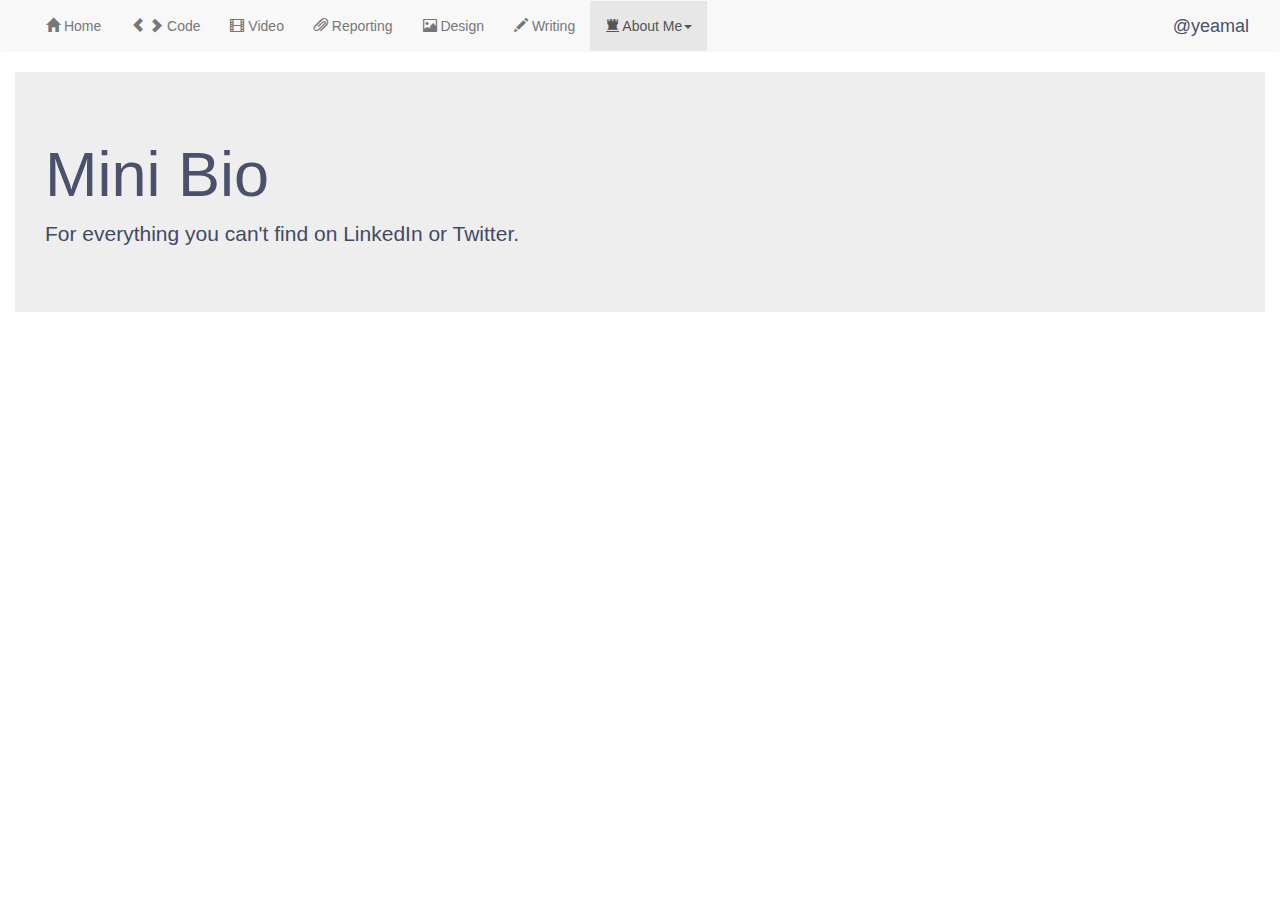
<file: about.html>
<!DOCTYPE html>
<html lang="en">
  <head>
    <meta charset="utf-8">
    <meta http-equiv="X-UA-Compatible" content="IE=edge">
    <meta name="viewport" content="width=device-width, initial-scale=1">
    <title>Bootstrap 101 Template</title>

    <!-- Bootstrap -->
    <link href="css/bootstrap.min.css" rel="stylesheet">
    <link href="css/bootstrap.css" rel="stylesheet">

    <!-- HTML5 Shim and Respond.js IE8 support of HTML5 elements and media queries -->
    <!-- WARNING: Respond.js doesn't work if you view the page via file:// -->
    <!--[if lt IE 9]>
      <script src="https://oss.maxcdn.com/html5shiv/3.7.2/html5shiv.min.js"></script>
      <script src="https://oss.maxcdn.com/respond/1.4.2/respond.min.js"></script>
    <![endif]-->
  </head>
  <body>
    <nav class="navbar navbar-default" role="navigation">
      <div class="container-fluid">
        <!-- Brand and toggle get grouped for better mobile display -->
        

        <!-- Collect the nav links, forms, and other content for toggling -->
        <div class="collapse navbar-collapse" id="bs-example-navbar-collapse-1">
           <ul class="nav navbar-nav">
              <li><a href="index.html"><span class="glyphicon glyphicon-home"></span> Home</a></li>
              <li><a href="code.html"><span class="glyphicon glyphicon-chevron-left"></span> <span class="glyphicon glyphicon-chevron-right"></span> Code</a></li>
              <li><a href="video.html"><span class="glyphicon glyphicon-film"></span> Video </a></li>
              <li><a href="reporting.html"><span class="glyphicon glyphicon-paperclip"></span> Reporting </a></li>
              <li><a href="design.html"><span class="glyphicon glyphicon-picture"></span> Design </a></li>
              <li><a href="writing.html"><span class="glyphicon glyphicon-pencil"></span> Writing </a></li>
              
              <li class="active">
                <a href="about.html" class="dropdown-toggle" data-toggle="dropdown"><span class="glyphicon glyphicon-tower"></span> About Me<b class="caret"></b></a>
                <ul class="dropdown-menu">
                  <li><a href="about.html">Mini Bio</a></li>
                  <li><a href="contact.html">Contact + Connect</a></li>
                  <li><a href="resume.html">Résumé</a></li>
                </ul>
              </li>
            </ul>


          <ul class="nav navbar-nav navbar-right">
            <li><a class="navbar-brand" id="twitter-handle" href="https://twitter.com/yeamal" target="_blank">@yeamal</a></li>
          </ul>
        </div><!-- /.navbar-collapse -->
      </div><!-- /.container-fluid -->
    </nav>

    <!--Jumbotron-->
    <div class="container-fluid">
      <div class="jumbotron">
        <h1>Mini Bio</h1>
        <p>For everything you can't find on LinkedIn or Twitter.</p>
      </div>
    </div>

    <!--
    <div class="container">
        <div class="row">
          <div class="col-md-6">
            <h3 class="text-center">Column of 6</h3>
          </div>
          <div class="col-md-6">
            <h3 class="text-center">Column of 6</h3>
          </div>
        </div>
    </div>

    <div class="container">
        <div class="row">
          <div class="col-md-4">
            <h3 class="text-center">Column of 4</h3>
          </div>
          <div class="col-md-4">
            <h3 class="text-center">Column of 4</h3>
          </div>
          <div class="col-md-4">
            <h3 class="text-center">Column of 4</h3>
          </div>
        </div>
    </div>

     <div class="container">
        <div class="row">
          <div class="col-md-3">
            <h3 class="text-center">Column of 3</h3>
          </div>
          <div class="col-md-3">
            <h3 class="text-center">Column of 3</h3>
          </div>
          <div class="col-md-3">
            <h3 class="text-center">Column of 3</h3>
          </div>
          <div class="col-md-3">
            <h3 class="text-center">Column of 3</h3>
          </div>
        </div>
    </div>

     <div class="container">
        <div class="row">
          <div class="col-md-2">
            <h3 class="text-center">Column of 2</h3>
          </div>
          <div class="col-md-2">
            <h3 class="text-center">Column of 2</h3>
          </div>
          <div class="col-md-2">
            <h3 class="text-center">Column of 2</h3>
          </div>
          <div class="col-md-2">
            <h3 class="text-center">Column of 2</h3>
          </div>
          <div class="col-md-2">
            <h3 class="text-center">Column of 2</h3>
          </div>
          <div class="col-md-2">
            <h3 class="text-center">Column of 2</h3>
          </div>
        </div>
    </div>

    <div class="container">
        <div class="row">
          <div class="col-md-1">
            <h3 class="text-center">Column of 1</h3>
          </div>
          <div class="col-md-1">
            <h3 class="text-center">Column of 1</h3>
          </div>
          <div class="col-md-1">
            <h3 class="text-center">Column of 1</h3>
          </div>
          <div class="col-md-1">
            <h3 class="text-center">Column of 1</h3>
          </div>
          <div class="col-md-1">
            <h3 class="text-center">Column of 1</h3>
          </div>
          <div class="col-md-1">
            <h3 class="text-center">Column of 1</h3>
          </div>
          <div class="col-md-1">
            <h3 class="text-center">Column of 1</h3>
          </div>
          <div class="col-md-1">
            <h3 class="text-center">Column of 1</h3>
          </div>
          <div class="col-md-1">
            <h3 class="text-center">Column of 1</h3>
          </div>
          <div class="col-md-1">
            <h3 class="text-center">Column of 1</h3>
          </div>
          <div class="col-md-1">
            <h3 class="text-center">Column of 1</h3>
          </div>
          <div class="col-md-1">
            <h3 class="text-center">Column of 1</h3>
          </div>
        </div>
    </div>
    -->

    <!-- jQuery (necessary for Bootstrap's JavaScript plugins) -->
    <script src="https://ajax.googleapis.com/ajax/libs/jquery/1.11.1/jquery.min.js"></script>
    <!-- Include all compiled plugins (below), or include individual files as needed -->
    <script src="js/bootstrap.min.js"></script>
  </body>
</html>
</file>
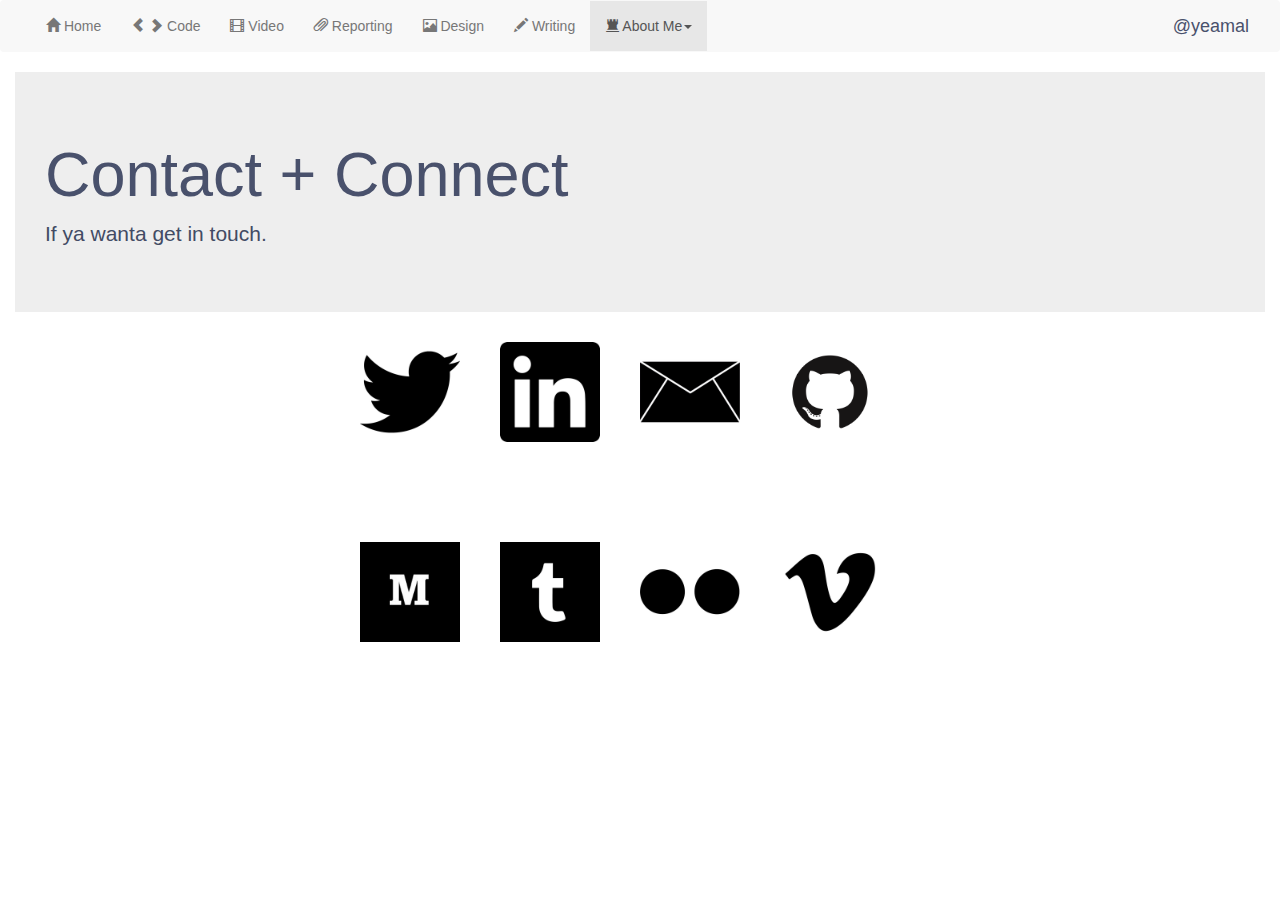
<file: contact.html>
<!DOCTYPE html>
<html lang="en">
  <head>
    <meta charset="utf-8">
    <meta http-equiv="X-UA-Compatible" content="IE=edge">
    <meta name="viewport" content="width=device-width, initial-scale=1">
    <title>Bootstrap 101 Template</title>

    <!-- Bootstrap -->
    <link href="css/bootstrap.min.css" rel="stylesheet">
    <link href="css/bootstrap.css" rel="stylesheet">

    <!-- HTML5 Shim and Respond.js IE8 support of HTML5 elements and media queries -->
    <!-- WARNING: Respond.js doesn't work if you view the page via file:// -->
    <!--[if lt IE 9]>
      <script src="https://oss.maxcdn.com/html5shiv/3.7.2/html5shiv.min.js"></script>
      <script src="https://oss.maxcdn.com/respond/1.4.2/respond.min.js"></script>
    <![endif]-->
  </head>
  <body>
    <nav class="navbar navbar-default" role="navigation">
      <div class="container-fluid">
        <!-- Brand and toggle get grouped for better mobile display -->
        

        <!-- Collect the nav links, forms, and other content for toggling -->
        <div class="collapse navbar-collapse" id="bs-example-navbar-collapse-1">
           <ul class="nav navbar-nav">
              <li><a href="index.html"><span class="glyphicon glyphicon-home"></span> Home</a></li>
              <li><a href="code.html"><span class="glyphicon glyphicon-chevron-left"></span> <span class="glyphicon glyphicon-chevron-right"></span> Code</a></li>
              <li><a href="video.html"><span class="glyphicon glyphicon-film"></span> Video </a></li>
              <li><a href="reporting.html"><span class="glyphicon glyphicon-paperclip"></span> Reporting </a></li>
              <li><a href="design.html"><span class="glyphicon glyphicon-picture"></span> Design </a></li>
              <li><a href="writing.html"><span class="glyphicon glyphicon-pencil"></span> Writing </a></li>
              
              <li class="active">
                <a href="about.html" class="dropdown-toggle" data-toggle="dropdown"><span class="glyphicon glyphicon-tower"></span> About Me<b class="caret"></b></a>
                <ul class="dropdown-menu">
                  <li><a href="about.html">Mini Bio</a></li>
                  <li><a href="contact.html">Contact + Connect</a></li>
                  <li><a href="resume.html">Résumé</a></li>
                </ul>
              </li>
            </ul>


          <ul class="nav navbar-nav navbar-right">
            <li><a class="navbar-brand" id="twitter-handle" href="https://twitter.com/yeamal" target="_blank">@yeamal</a></li>
          </ul>
        </div><!-- /.navbar-collapse -->
      </div><!-- /.container-fluid -->
    </nav>

    <!--Jumbotron-->
    <div class="container-fluid">
      <div class="jumbotron">
        <h1>Contact + Connect</h1>
        <p>If ya wanta get in touch.</p>
      </div>
    </div>

    <!-- Three columns of text below the carousel -->
     <div class="container marketing"> 
      <div id="connect">
      <div class="row">
        <div id="social">
          <a href="https://twitter.com/yeamal" target="_blank"><img src="twitterLogo.png" style="height: 100px;"></a>
        </div><!-- /.col-lg-4 -->
        <div id="social">
          <a href="https://www.linkedin.com/in/yeamal" target="_blank"><img src="linkedinLogo.png" style="height: 100px;">
        </div><!-- /.col-lg-4 -->
        <div id="social">
          <a href="mailto:m.mallorybusch@gmail.com"><img src="emailLogo.png" style="height: 100px;">
        </div>
        <div id="social">
          <a href="https://github.com/yeamal" target="_blank"><img src="githubLogo.png" style="height: 100px;">
        </div>
      </div>
      <div class="row">
        <div id="social">
          <a href="https://medium.com/@yeamal" target="_blank"><img src="mediumLogo.png" style="height: 100px;">
        </div>
        <div id="social">
          <a href="http://yeamal.tumblr.com/" target="_blank"><img src="tumblrLogo.png" style="height: 100px;">
        </div>
        <div id="social">
          <a href="https://www.flickr.com/photos/mallorybusch/" target="_blank;"><img src="flickrLogo.png" style="height: 100px;">
        </div>
        <div id="social">
          <a href="https://vimeo.com/user17433120" target="_blank"><img src="vimeoLogo.png" style="height: 100px;">
        </div>
      </div><!-- /.row -->
      </div>
    </div>




    <!-- jQuery (necessary for Bootstrap's JavaScript plugins) -->
    <script src="https://ajax.googleapis.com/ajax/libs/jquery/1.11.1/jquery.min.js"></script>
    <!-- Include all compiled plugins (below), or include individual files as needed -->
    <script src="js/bootstrap.min.js"></script>
  </body>
</html>
</file>
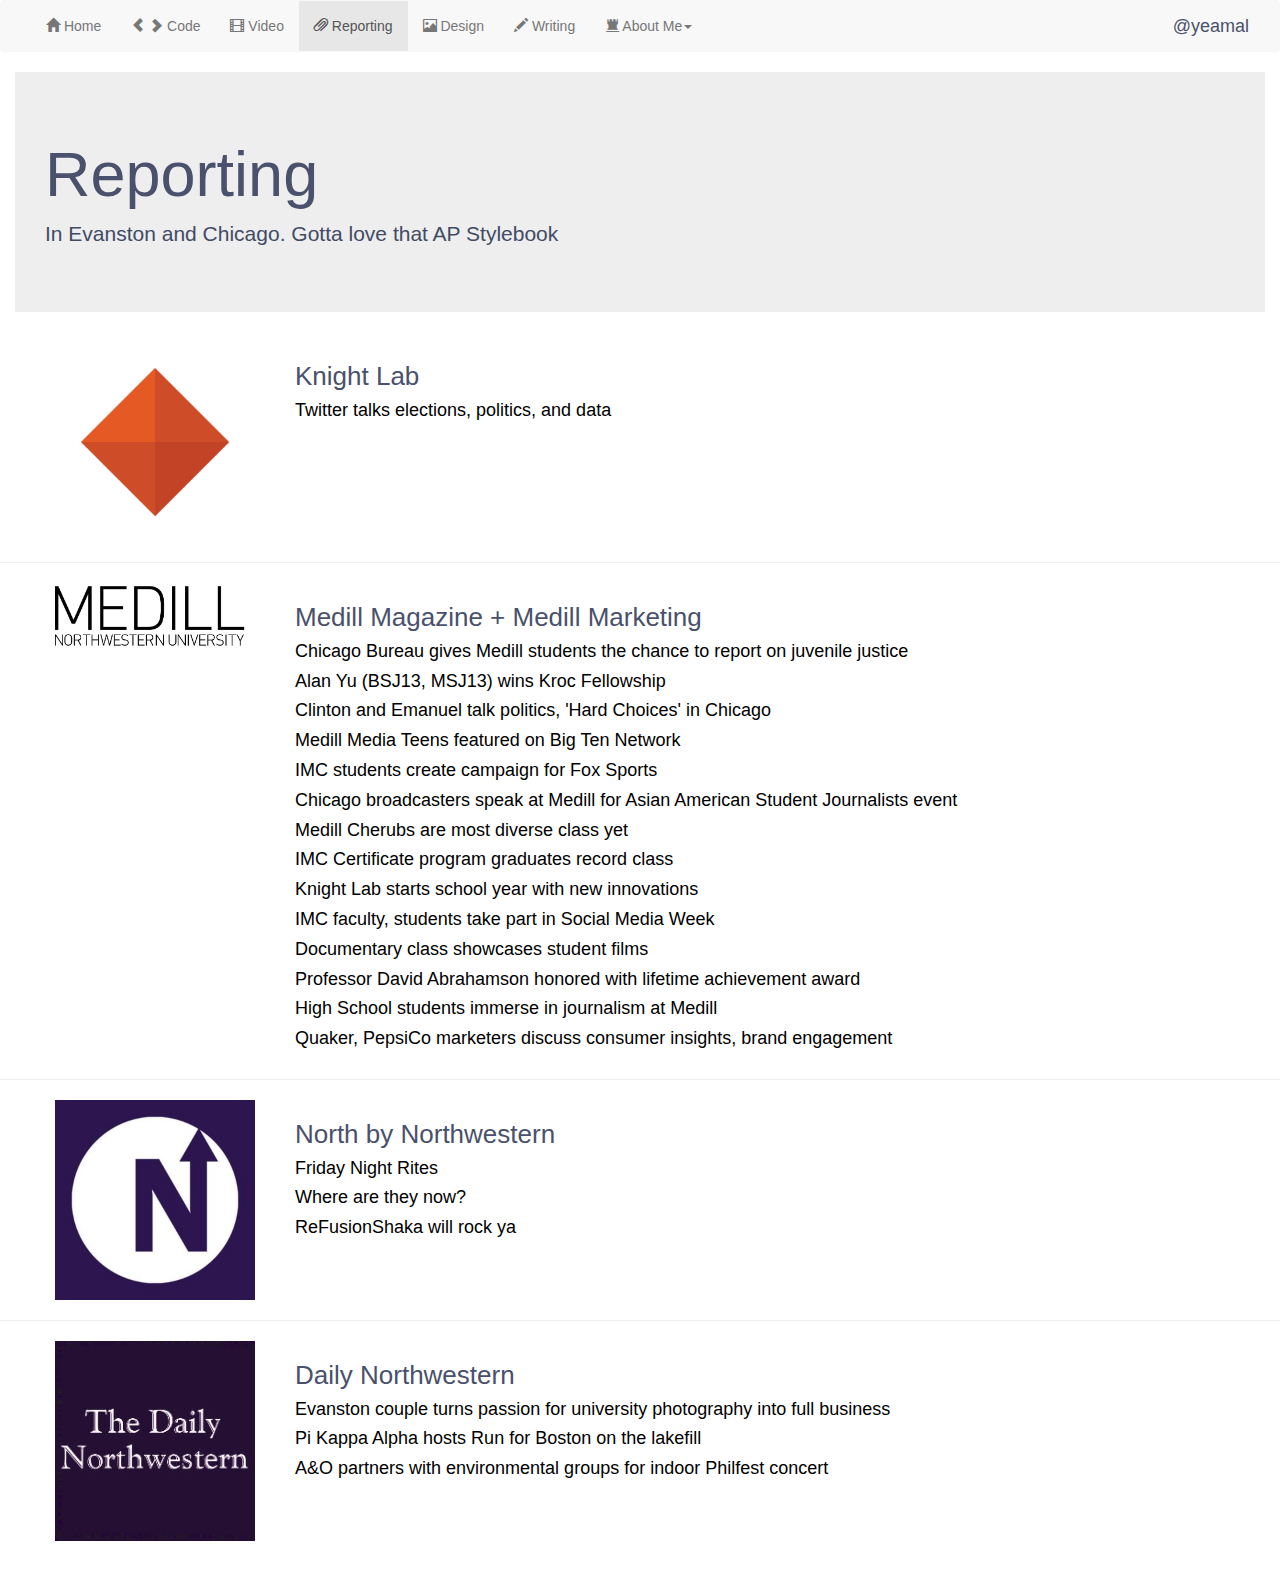
<file: reporting.html>
<!DOCTYPE html>
<html lang="en">
  <head>
    <meta charset="utf-8">
    <meta http-equiv="X-UA-Compatible" content="IE=edge">
    <meta name="viewport" content="width=device-width, initial-scale=1">
    <title>Bootstrap 101 Template</title>

    <!-- Bootstrap -->
    <link href="css/bootstrap.min.css" rel="stylesheet">
    <link href="css/bootstrap.css" rel="stylesheet">

    <!-- HTML5 Shim and Respond.js IE8 support of HTML5 elements and media queries -->
    <!-- WARNING: Respond.js doesn't work if you view the page via file:// -->
    <!--[if lt IE 9]>
      <script src="https://oss.maxcdn.com/html5shiv/3.7.2/html5shiv.min.js"></script>
      <script src="https://oss.maxcdn.com/respond/1.4.2/respond.min.js"></script>
    <![endif]-->
  </head>
  <body>
    <nav class="navbar navbar-default" role="navigation">
      <div class="container-fluid">
        <!-- Brand and toggle get grouped for better mobile display -->
        

        <!-- Collect the nav links, forms, and other content for toggling -->
        <div class="collapse navbar-collapse" id="bs-example-navbar-collapse-1">
           <ul class="nav navbar-nav">
              <li><a href="index.html"><span class="glyphicon glyphicon-home"></span> Home</a></li>
              <li><a href="code.html"><span class="glyphicon glyphicon-chevron-left"></span> <span class="glyphicon glyphicon-chevron-right"></span> Code</a></li>
              <li><a href="video.html"><span class="glyphicon glyphicon-film"></span> Video </a></li>
              <li class="active"><a href="reporting.html"><span class="glyphicon glyphicon-paperclip"></span> Reporting </a></li>
              <li><a href="design.html"><span class="glyphicon glyphicon-picture"></span> Design </a></li>
              <li><a href="writing.html"><span class="glyphicon glyphicon-pencil"></span> Writing </a></li>
              
              <li>
                <a href="about.html" class="dropdown-toggle" data-toggle="dropdown"><span class="glyphicon glyphicon-tower"></span> About Me<b class="caret"></b></a>
                <ul class="dropdown-menu">
                  <li><a href="about.html">Mini Bio</a></li>
                  <li><a href="contact.html">Contact + Connect</a></li>
                  <li><a href="resume.html">Résumé</a></li>
                </ul>
              </li>
            </ul>


          <ul class="nav navbar-nav navbar-right">
            <li><a class="navbar-brand" id="twitter-handle" href="https://twitter.com/yeamal" target="_blank">@yeamal</a></li>
          </ul>
        </div><!-- /.navbar-collapse -->
      </div><!-- /.container-fluid -->
    </nav>

    <!--Jumbotron-->
    <div class="container-fluid">
      <div class="jumbotron">
        <h1>Reporting</h1>
        <p>In Evanston and Chicago. Gotta love that AP Stylebook</p>
      </div>
    </div>

    <div class="container-fluid" id="publications">
        <a href="http://knightlab.northwestern.edu/" target="_blank"><img src="KnightLabLogo.png" id="logo"></a>
      <div id="articleLinks">
        <a href="http://knightlab.northwestern.edu/" target="_blank"><h2>Knight Lab</h2></a>
        <h4><a href="http://knightlab.northwestern.edu/2014/07/15/event-recap-twitter-talks-elections-politics-and-data/" target="_blank">Twitter talks elections, politics, and data</a></h4>          
      </div>
    </div>

    <hr class="featurette-divider">

    <div class="container-fluid" id="publications">
        <a href="http://www.medill.northwestern.edu/" target="_blank"><img id="logo" style="width:200px; height:auto;" src="MedillLogo.jpg"></a>
        <div id="articleLinks">
          <a href="http://www.medill.northwestern.edu/" target="_blank"><h2>Medill Magazine + Medill Marketing</h2></a>
          <h4><a href="http://www.medill.northwestern.edu/news/feature-chicago-bureau-gives-students-chance-to-report-on-juvenile-justice.html" target="_blank">Chicago Bureau gives Medill students the chance to report on juvenile justice</a></h4>
          <h4><a href="http://www.medill.northwestern.edu/news/news-alan-yu-kroc-fellowship.html" target="_blank">Alan Yu (BSJ13, MSJ13) wins Kroc Fellowship</a></h4>
          <h4><a href="http://www.medill.northwestern.edu/news/news-2014-clinton-and-emanuel-talk-politics,-hard-choices-in-chicago.html" target="_blank">Clinton and Emanuel talk politics, 'Hard Choices' in Chicago</a></h4>
          <h4><a href="http://www.medill.northwestern.edu/news/news-medill-media-teens-featured-on-big-ten-network.html" target="_blank">Medill Media Teens featured on Big Ten Network</a></h4>
          <h4><a href="http://www.medill.northwestern.edu/news/news-imc-fox-sports.html" target="_blank">IMC students create campaign for Fox Sports</a></h4>
          <h4><a href="http://www.medill.northwestern.edu/news/news-broadcasters-speak-student-journalists.html" target="_blank">Chicago broadcasters speak at Medill for Asian American Student Journalists event</a></h4>
          <h4><a href="http://www.medill.northwestern.edu/news/news-cherubs-diverse.html" target="_blank">Medill Cherubs are most diverse class yet</a></h4>
          <h4><a href="http://www.medill.northwestern.edu/news/news-imc-certificate-2013-graduation.html" target="_blank">IMC Certificate program graduates record class</a></h4>
          <h4><a href="http://www.medill.northwestern.edu/news/news-knight-lab-2013-school-year-new-innovations.html">Knight Lab starts school year with new innovations</a></h4>
          <h4><a href="http://www.medill.northwestern.edu/news/news-imc-social-media-week-september-2013.html" target="_blank">IMC faculty, students take part in Social Media Week</a></h4>
          <h4><a href="http://www.medill.northwestern.edu/news/news-documentary-class.html" target="_blank">Documentary class showcases student films</a></h4>
          <h4><a href="http://www.medill.northwestern.edu/news/news-abrahamson-lifetime.html" target="_blank">Professor David Abrahamson honored with lifetime achievement award</a></h4>
          <h4><a href="http://www.medill.northwestern.edu/news/news-high-school-journalism-day-2013.html" target="_blank">High School students immerse in journalism at Medill</a></h4>
          <h4><a href="http://www.medill.northwestern.edu/news/news-talentq-quaker-pepsico.html">Quaker, PepsiCo marketers discuss consumer insights, brand engagement</a></h4>
        </div>
    </div>

    <hr class="featurette-divider">

    <div class="container-fluid">
        <a href="http://www.northbynorthwestern.com/" target="_blank"><img src="nbnLogo.jpg" id="logo"></a>
      <div id="articleLinks">
        <a href="http://www.northbynorthwestern.com/" target="_blank"><h2>North by Northwestern</h2></a>
        <h4><a href="http://www.northbynorthwestern.com/story/friday-night-rites/" target="_blank">Friday Night Rites</a></h4>
        <h4><a href="http://www.northbynorthwestern.com/story/where-are-they-now/" target="_blank">Where are they now?</a></h4>
        <h4><a href="http://www.northbynorthwestern.com/story/refusionshaka-will-rock-ya/" target="_blank">ReFusionShaka will rock ya</a></h4>
      </div>
    </div>

    <hr class="featurette-divider">

    <div class="container-fluid">
      <a href="http://dailynorthwestern.com/" target="_blank"><img src="dailyLogo.jpg" id="logo"></a>
      <div id="articleLinks">
        <a href="http://dailynorthwestern.com/" target="_blank"><h2>Daily Northwestern</h2></a>
        <h4><a href="http://dailynorthwestern.com/2013/05/07/city/evanston-couple-turns-passion-for-university-photography-into-full-business/" target="_blank">Evanston couple turns passion for university photography into full business</a></h4>
        <h4><a href="http://dailynorthwestern.com/2013/04/28/campus/pi-kappa-alpha-hosts-run-for-boston-on-the-lakefill/" target="_blank">Pi Kappa Alpha hosts Run for Boston on the lakefill</a></h4>
        <h4><a href="http://dailynorthwestern.com/2013/05/12/campus/ao-partners-with-environmental-groups-for-indoor-philfest-concert/" target="_blank">A&O partners with environmental groups for indoor Philfest concert</a></h4>
      </div>
    </div>

    <br>
    <br>

     
    

    

    <!-- jQuery (necessary for Bootstrap's JavaScript plugins) -->
    <script src="https://ajax.googleapis.com/ajax/libs/jquery/1.11.1/jquery.min.js"></script>
    <!-- Include all compiled plugins (below), or include individual files as needed -->
    <script src="js/bootstrap.min.js"></script>
  </body>
</html>
</file>
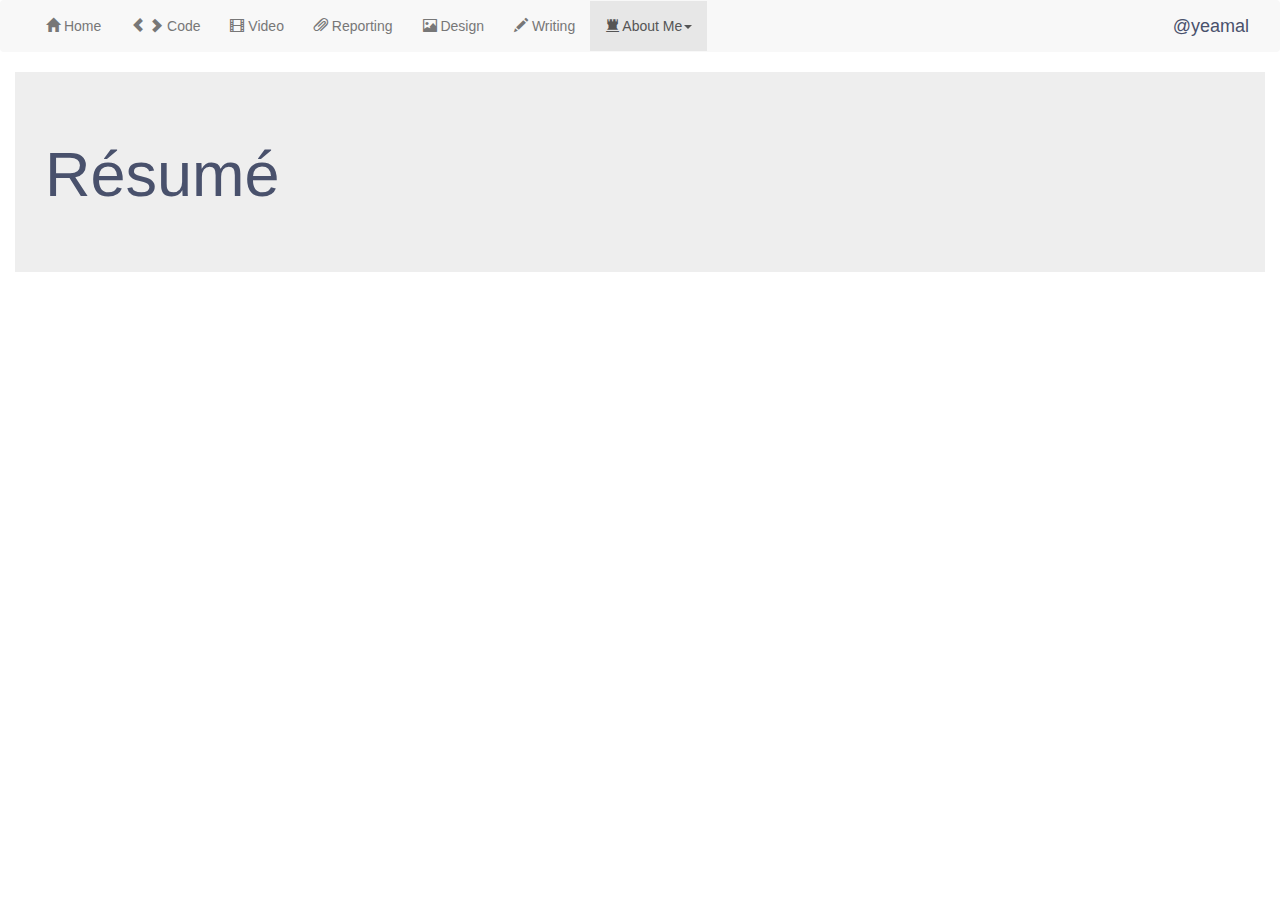
<file: resume.html>
<!DOCTYPE html>
<html lang="en">
  <head>
    <meta charset="utf-8">
    <meta http-equiv="X-UA-Compatible" content="IE=edge">
    <meta name="viewport" content="width=device-width, initial-scale=1">
    <title>Bootstrap 101 Template</title>

    <!-- Bootstrap -->
    <link href="css/bootstrap.min.css" rel="stylesheet">
    <link href="css/bootstrap.css" rel="stylesheet">

    <!-- HTML5 Shim and Respond.js IE8 support of HTML5 elements and media queries -->
    <!-- WARNING: Respond.js doesn't work if you view the page via file:// -->
    <!--[if lt IE 9]>
      <script src="https://oss.maxcdn.com/html5shiv/3.7.2/html5shiv.min.js"></script>
      <script src="https://oss.maxcdn.com/respond/1.4.2/respond.min.js"></script>
    <![endif]-->
  </head>
  <body>
    <nav class="navbar navbar-default" role="navigation">
      <div class="container-fluid">
        <!-- Brand and toggle get grouped for better mobile display -->
        

        <!-- Collect the nav links, forms, and other content for toggling -->
        <div class="collapse navbar-collapse" id="bs-example-navbar-collapse-1">
           <ul class="nav navbar-nav">
              <li><a href="index.html"><span class="glyphicon glyphicon-home"></span> Home</a></li>
              <li><a href="code.html"><span class="glyphicon glyphicon-chevron-left"></span> <span class="glyphicon glyphicon-chevron-right"></span> Code</a></li>
              <li><a href="video.html"><span class="glyphicon glyphicon-film"></span> Video </a></li>
              <li><a href="reporting.html"><span class="glyphicon glyphicon-paperclip"></span> Reporting </a></li>
              <li><a href="design.html"><span class="glyphicon glyphicon-picture"></span> Design </a></li>
              <li><a href="writing.html"><span class="glyphicon glyphicon-pencil"></span> Writing </a></li>
              
              <li class="active">
                <a href="about.html" class="dropdown-toggle" data-toggle="dropdown"><span class="glyphicon glyphicon-tower"></span> About Me<b class="caret"></b></a>
                <ul class="dropdown-menu">
                  <li><a href="about.html">Mini Bio</a></li>
                  <li><a href="contact.html">Contact + Connect</a></li>
                  <li><a href="resume.html">Résumé</a></li>
                </ul>
              </li>
            </ul>


          <ul class="nav navbar-nav navbar-right">
            <li><a class="navbar-brand" id="twitter-handle" href="https://twitter.com/yeamal" target="_blank">@yeamal</a></li>
          </ul>
        </div><!-- /.navbar-collapse -->
      </div><!-- /.container-fluid -->
    </nav>

    <!--Jumbotron-->
    <div class="container-fluid">
      <div class="jumbotron">
        <h1>Résumé</h1>
        <p></p>
      </div>
    </div>

    <!--
    <div class="container">
        <div class="row">
          <div class="col-md-6">
            <h3 class="text-center">Column of 6</h3>
          </div>
          <div class="col-md-6">
            <h3 class="text-center">Column of 6</h3>
          </div>
        </div>
    </div>

    <div class="container">
        <div class="row">
          <div class="col-md-4">
            <h3 class="text-center">Column of 4</h3>
          </div>
          <div class="col-md-4">
            <h3 class="text-center">Column of 4</h3>
          </div>
          <div class="col-md-4">
            <h3 class="text-center">Column of 4</h3>
          </div>
        </div>
    </div>

     <div class="container">
        <div class="row">
          <div class="col-md-3">
            <h3 class="text-center">Column of 3</h3>
          </div>
          <div class="col-md-3">
            <h3 class="text-center">Column of 3</h3>
          </div>
          <div class="col-md-3">
            <h3 class="text-center">Column of 3</h3>
          </div>
          <div class="col-md-3">
            <h3 class="text-center">Column of 3</h3>
          </div>
        </div>
    </div>

     <div class="container">
        <div class="row">
          <div class="col-md-2">
            <h3 class="text-center">Column of 2</h3>
          </div>
          <div class="col-md-2">
            <h3 class="text-center">Column of 2</h3>
          </div>
          <div class="col-md-2">
            <h3 class="text-center">Column of 2</h3>
          </div>
          <div class="col-md-2">
            <h3 class="text-center">Column of 2</h3>
          </div>
          <div class="col-md-2">
            <h3 class="text-center">Column of 2</h3>
          </div>
          <div class="col-md-2">
            <h3 class="text-center">Column of 2</h3>
          </div>
        </div>
    </div>

    <div class="container">
        <div class="row">
          <div class="col-md-1">
            <h3 class="text-center">Column of 1</h3>
          </div>
          <div class="col-md-1">
            <h3 class="text-center">Column of 1</h3>
          </div>
          <div class="col-md-1">
            <h3 class="text-center">Column of 1</h3>
          </div>
          <div class="col-md-1">
            <h3 class="text-center">Column of 1</h3>
          </div>
          <div class="col-md-1">
            <h3 class="text-center">Column of 1</h3>
          </div>
          <div class="col-md-1">
            <h3 class="text-center">Column of 1</h3>
          </div>
          <div class="col-md-1">
            <h3 class="text-center">Column of 1</h3>
          </div>
          <div class="col-md-1">
            <h3 class="text-center">Column of 1</h3>
          </div>
          <div class="col-md-1">
            <h3 class="text-center">Column of 1</h3>
          </div>
          <div class="col-md-1">
            <h3 class="text-center">Column of 1</h3>
          </div>
          <div class="col-md-1">
            <h3 class="text-center">Column of 1</h3>
          </div>
          <div class="col-md-1">
            <h3 class="text-center">Column of 1</h3>
          </div>
        </div>
    </div>
    -->

    <!-- jQuery (necessary for Bootstrap's JavaScript plugins) -->
    <script src="https://ajax.googleapis.com/ajax/libs/jquery/1.11.1/jquery.min.js"></script>
    <!-- Include all compiled plugins (below), or include individual files as needed -->
    <script src="js/bootstrap.min.js"></script>
  </body>
</html>
</file>
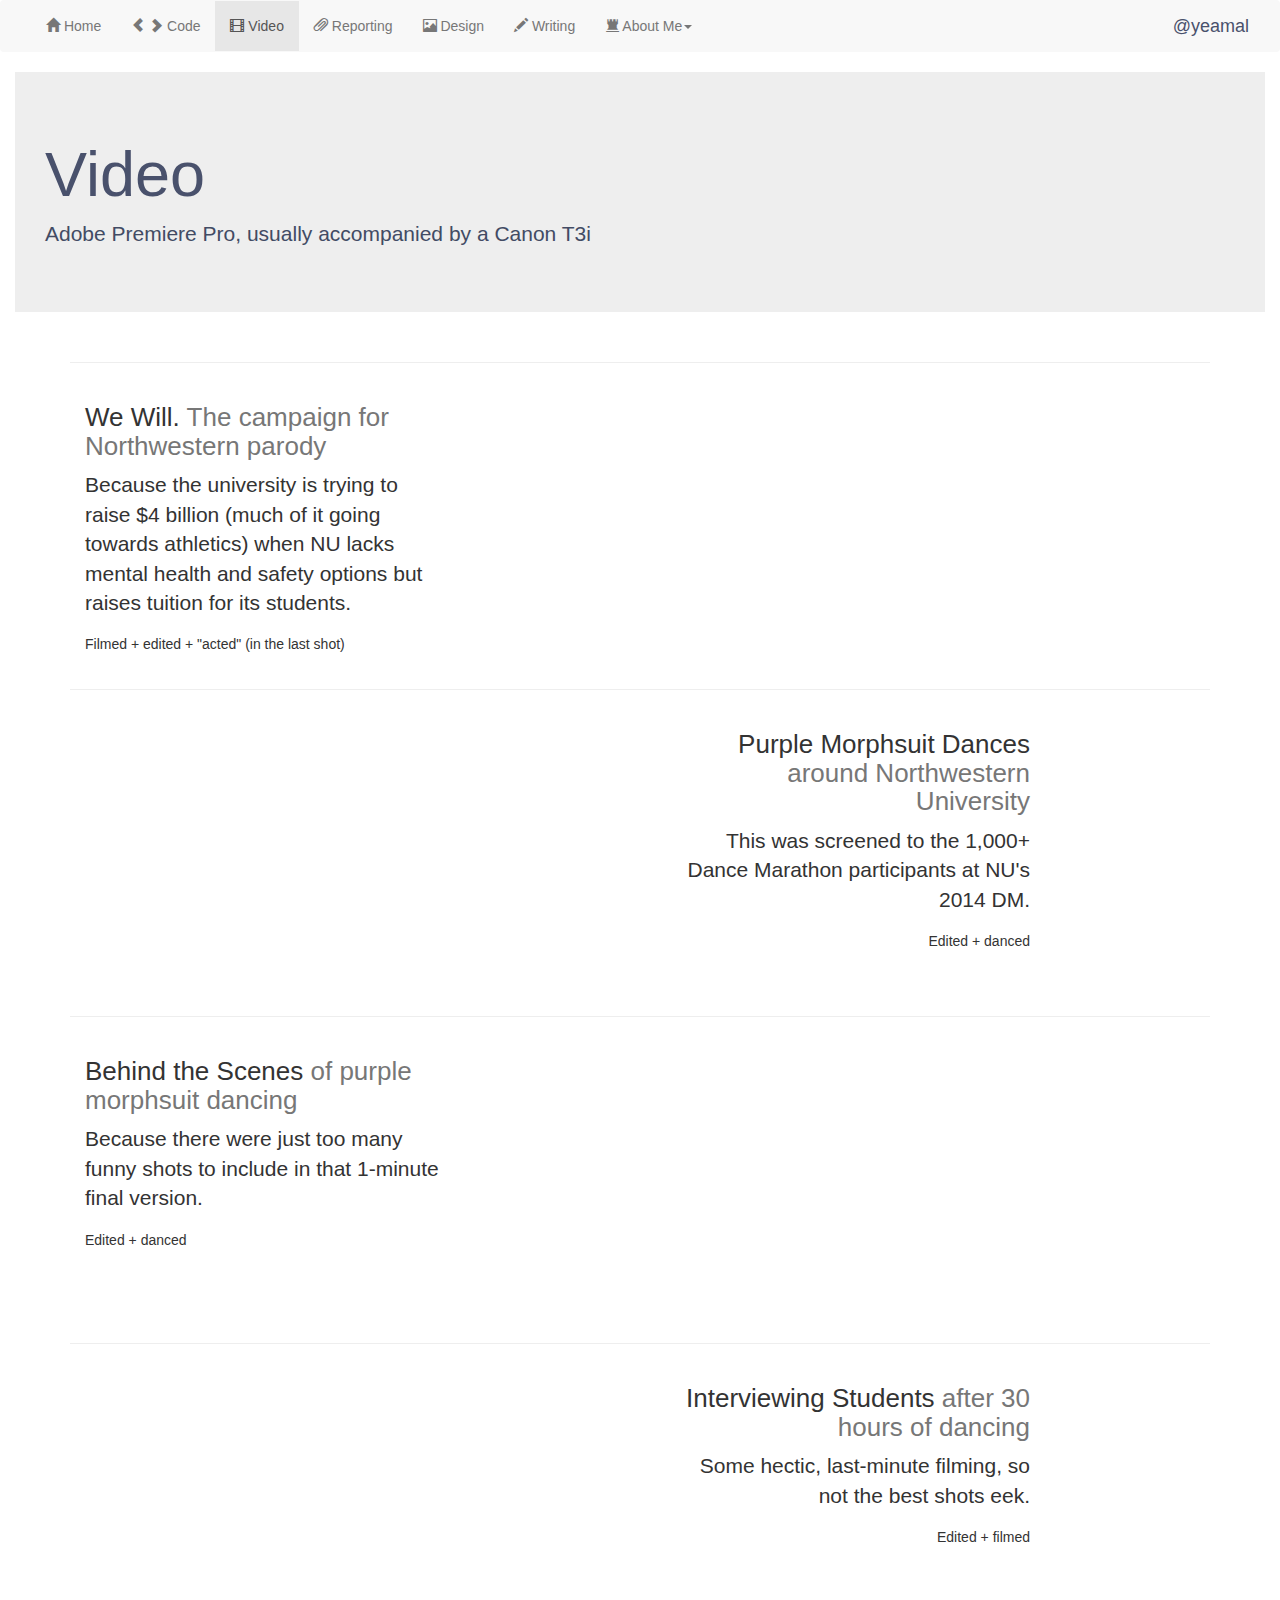
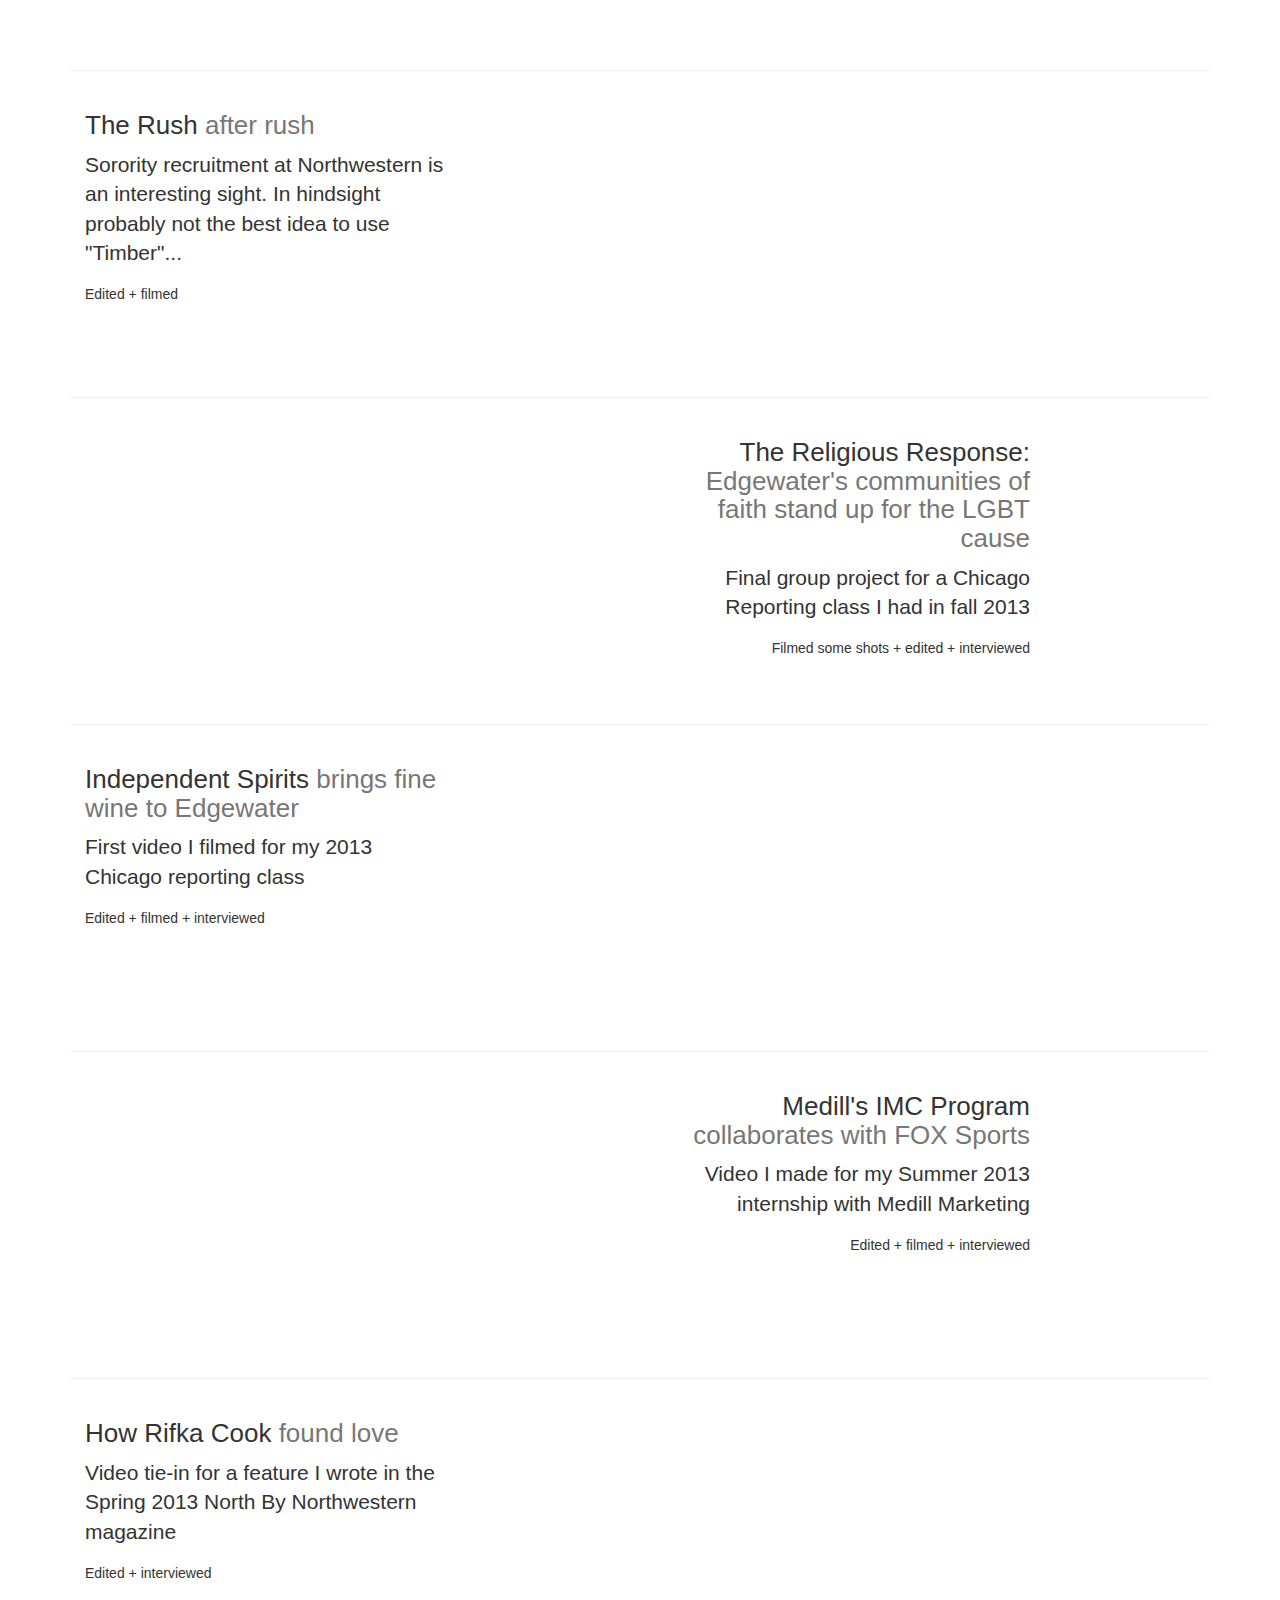
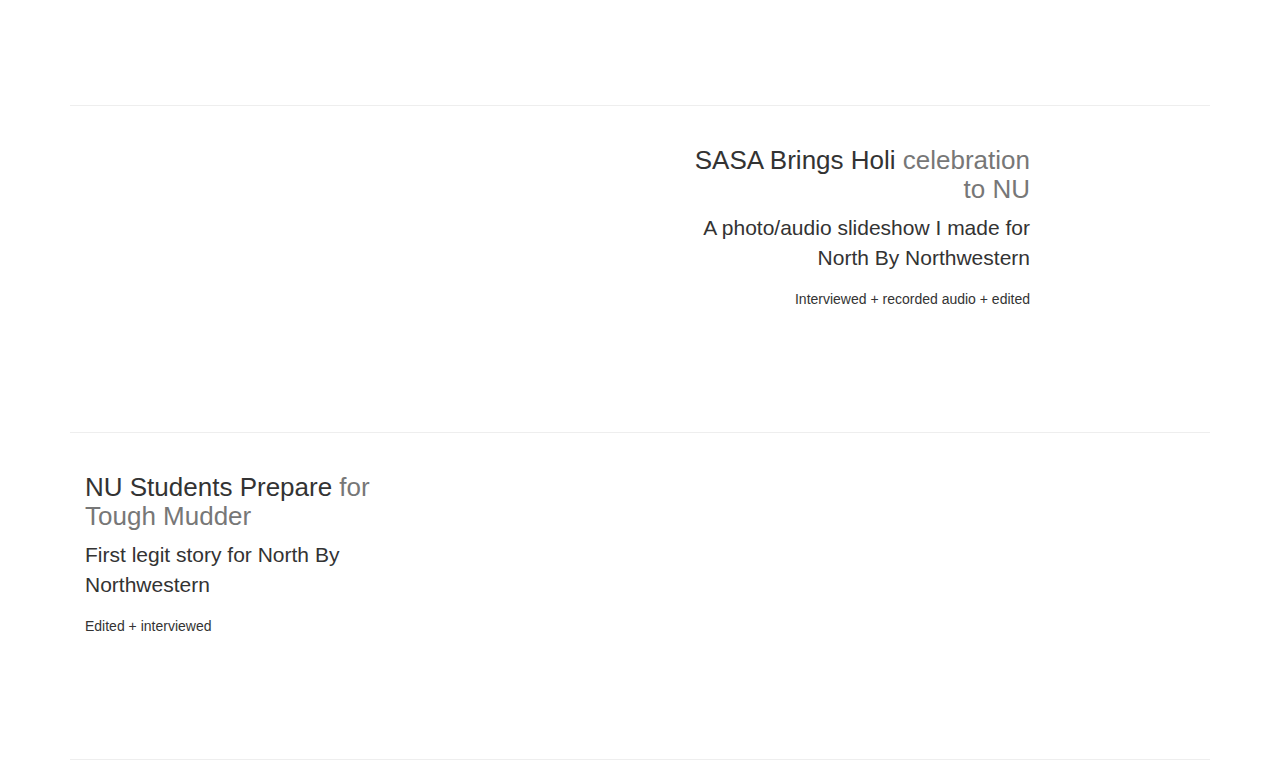
<file: video.html>
<!DOCTYPE html>
<html lang="en">
  <head>
    <meta charset="utf-8">
    <meta http-equiv="X-UA-Compatible" content="IE=edge">
    <meta name="viewport" content="width=device-width, initial-scale=1">
    <title>Bootstrap 101 Template</title>

    <!-- Bootstrap -->
    <link href="css/bootstrap.min.css" rel="stylesheet">
    <link href="css/bootstrap.css" rel="stylesheet">

    <!-- HTML5 Shim and Respond.js IE8 support of HTML5 elements and media queries -->
    <!-- WARNING: Respond.js doesn't work if you view the page via file:// -->
    <!--[if lt IE 9]>
      <script src="https://oss.maxcdn.com/html5shiv/3.7.2/html5shiv.min.js"></script>
      <script src="https://oss.maxcdn.com/respond/1.4.2/respond.min.js"></script>
    <![endif]-->
  </head>
  <body>
    <nav class="navbar navbar-default" role="navigation">
      <div class="container-fluid">
        <!-- Brand and toggle get grouped for better mobile display -->
        

        <!-- Collect the nav links, forms, and other content for toggling -->
        <div class="collapse navbar-collapse" id="bs-example-navbar-collapse-1">
           <ul class="nav navbar-nav">
              <li><a href="index.html"><span class="glyphicon glyphicon-home"></span> Home</a></li>
              <li><a href="code.html"><span class="glyphicon glyphicon-chevron-left"></span> <span class="glyphicon glyphicon-chevron-right"></span> Code</a></li>
              <li class="active"><a href="video.html"><span class="glyphicon glyphicon-film"></span> Video </a></li>
              <li><a href="reporting.html"><span class="glyphicon glyphicon-paperclip"></span> Reporting </a></li>
              <li><a href="design.html"><span class="glyphicon glyphicon-picture"></span> Design </a></li>
              <li><a href="writing.html"><span class="glyphicon glyphicon-pencil"></span> Writing </a></li>
              
              <li>
                <a href="about.html" class="dropdown-toggle" data-toggle="dropdown"><span class="glyphicon glyphicon-tower"></span> About Me<b class="caret"></b></a>
                <ul class="dropdown-menu">
                  <li><a href="about.html">Mini Bio</a></li>
                  <li><a href="contact.html">Contact + Connect</a></li>
                  <li><a href="resume.html">Résumé</a></li>
                </ul>
              </li>
            </ul>


          <ul class="nav navbar-nav navbar-right">
            <li><a class="navbar-brand" id="twitter-handle" href="https://twitter.com/yeamal" target="_blank">@yeamal</a></li>
          </ul>
        </div><!-- /.navbar-collapse -->
      </div><!-- /.container-fluid -->
    </nav>

    <!--Jumbotron-->
    <div class="container-fluid">
      <div class="jumbotron">
        <h1>Video</h1>
        <p>Adobe Premiere Pro, usually accompanied by a Canon T3i</p>
      </div>
    </div>

    <!-- START THE FEATURETTES -->
    <div class="container marketing">
      <hr class="featurette-divider">

      <div class="container">
        <div class="row">
          <div class="col-md-4">
          <h2 class="featurette-heading">We Will. <span class="text-muted">The campaign for Northwestern parody</span></h2>
          <p class="lead">Because the university is trying to raise $4 billion (much of it going towards athletics) when NU lacks mental health and safety options but raises tuition for its students.</p>
          <h5>Filmed + edited + "acted" (in the last shot)</h5>
        </div>
          <div class="col-md-1">
          </div>
          <div class="col-md-6">
            <div class="flex-video widescreen">
              <iframe allowfullscreen="" src="http://www.youtube.com/embed/meA87TasIuc" frameborder="0" width="500" height="281"></iframe>
            </div> 
          </div>
        </div>
      </div>

      <hr class="featurette-divider">

      <div class="container">
        <div class="row">
          <div class="col-md-6">
            <div class="flex-video widescreen">
              <iframe allowfullscreen="" src="http://player.vimeo.com/video/87242288" frameborder="0" width="500" height="281"></iframe>
            </div> 
          </div>
          <div class="col-md-4" style="text-align:right;">
            <h2 class="featurette-heading">Purple Morphsuit Dances <span class="text-muted">around Northwestern University</span></h2>
              <p class="lead">This was screened to the 1,000+ Dance Marathon participants at NU's 2014 DM.</p> 
              <h5>Edited + danced</h5>
          </div>
        </div>
      </div>

      <hr class="featurette-divider">

      <div class="container">
        <div class="row">
          <div class="col-md-4">
          <h2 class="featurette-heading">Behind the Scenes <span class="text-muted">of purple morphsuit dancing</span></h2>
          <p class="lead">Because there were just too many funny shots to include in that 1-minute final version.</p>
          <h5>Edited + danced</h5>
        </div>
          <div class="col-md-1">
          </div>
          <div class="col-md-6">
            <div class="flex-video widescreen">
              <iframe allowfullscreen="" src="http://www.youtube.com/embed/NUWpyp47OwQ" frameborder="0" width="500" height="281"></iframe>
            </div> 
          </div>
        </div>
      </div>

      <hr class="featurette-divider">

      <div class="container">
        <div class="row">
          <div class="col-md-6">
            <div class="flex-video widescreen">
              <iframe allowfullscreen="" src="http://www.youtube.com/embed/J_KAnrJSCok" frameborder="0" width="500" height="281"></iframe>
            </div> 
          </div>
          <div class="col-md-4" style="text-align:right;">
            <h2 class="featurette-heading">Interviewing Students <span class="text-muted">after 30 hours of dancing</span></h2>
              <p class="lead">Some hectic, last-minute filming, so not the best shots eek.</p> 
              <h5>Edited + filmed</h5>
          </div>
        </div>
      </div>

      <hr class="featurette-divider">

      <div class="container">
        <div class="row">
          <div class="col-md-4">
          <h2 class="featurette-heading">The Rush <span class="text-muted">after rush</span></h2>
          <p class="lead">Sorority recruitment at Northwestern is an interesting sight. In hindsight probably not the best idea to use "Timber"...</p>
          <h5>Edited + filmed</h5>
        </div>
          <div class="col-md-1">
          </div>
          <div class="col-md-6">
            <div class="flex-video widescreen">
              <iframe allowfullscreen="" src="http://player.vimeo.com/video/84279628" frameborder="0" width="500" height="281"></iframe>
            </div> 
          </div>
        </div>
      </div>

      <hr class="featurette-divider">

      <div class="container">
        <div class="row">
          <div class="col-md-6">
            <div class="flex-video widescreen">
              <iframe allowfullscreen="" src="http://player.vimeo.com/video/81016015" frameborder="0" width="500" height="281"></iframe>
            </div> 
          </div>
          <div class="col-md-4" style="text-align:right;">
            <h2 class="featurette-heading">The Religious Response: <span class="text-muted">Edgewater's communities of faith stand up for the LGBT cause</span></h2>
              <p class="lead">Final group project for a Chicago Reporting class I had in fall 2013</p> 
              <h5>Filmed some shots + edited + interviewed</h5>
          </div>
        </div>
      </div>

      <hr class="featurette-divider">

      <div class="container">
        <div class="row">
          <div class="col-md-4">
          <h2 class="featurette-heading">Independent Spirits <span class="text-muted">brings fine wine to Edgewater</span></h2>
          <p class="lead">First video I filmed for my 2013 Chicago reporting class</p>
          <h5>Edited + filmed + interviewed</h5>
        </div>
          <div class="col-md-1">
          </div>
          <div class="col-md-6">
            <div class="flex-video widescreen">
              <iframe allowfullscreen="" src="http://player.vimeo.com/video/76402009" frameborder="0" width="500" height="281"></iframe>
            </div> 
          </div>
        </div>
      </div>

      <hr class="featurette-divider">

      <div class="container">
        <div class="row">
          <div class="col-md-6">
            <div class="flex-video widescreen">
              <iframe allowfullscreen="" src="http://www.youtube.com/embed/MtcUl7UYQDo" frameborder="0" width="500" height="281"></iframe>
            </div> 
          </div>
          <div class="col-md-4" style="text-align:right;">
            <h2 class="featurette-heading">Medill's IMC Program <span class="text-muted">collaborates with FOX Sports</span></h2>
              <p class="lead">Video I made for my Summer 2013 internship with Medill Marketing</p> 
              <h5>Edited + filmed + interviewed</h5>
          </div>
        </div>
      </div>

      <hr class="featurette-divider">

      <div class="container">
        <div class="row">
          <div class="col-md-4">
          <h2 class="featurette-heading">How Rifka Cook <span class="text-muted">found love</span></h2>
          <p class="lead">Video tie-in for a feature I wrote in the Spring 2013 North By Northwestern magazine</p>
          <h5>Edited + interviewed</h5>
        </div>
          <div class="col-md-1">
          </div>
          <div class="col-md-6">
            <div class="flex-video widescreen">
              <iframe allowfullscreen="" src="http://player.vimeo.com/video/67174751" frameborder="0" width="500" height="281"></iframe>
            </div> 
          </div>
        </div>
      </div>

      <hr class="featurette-divider">

      <div class="container">
        <div class="row">
          <div class="col-md-6">
            <div class="flex-video widescreen">
              <iframe allowfullscreen="" src="http://player.vimeo.com/video/65114705" frameborder="0" width="500" height="281"></iframe>
            </div> 
          </div>
          <div class="col-md-4" style="text-align:right;">
            <h2 class="featurette-heading">SASA Brings Holi <span class="text-muted">celebration to NU</span></h2>
              <p class="lead">A photo/audio slideshow I made for North By Northwestern</p> 
              <h5>Interviewed + recorded audio + edited</h5>
          </div>
        </div>
      </div>

      <hr class="featurette-divider">

      <div class="container">
        <div class="row">
          <div class="col-md-4">
          <h2 class="featurette-heading">NU Students Prepare <span class="text-muted">for Tough Mudder</span></h2>
          <p class="lead">First legit story for North By Northwestern</p>
          <h5>Edited + interviewed</h5>
        </div>
          <div class="col-md-1">
          </div>
          <div class="col-md-6">
            <div class="flex-video widescreen">
              <iframe allowfullscreen="" src="http://player.vimeo.com/video/61236734" frameborder="0" width="500" height="281"></iframe>
            </div> 
          </div>
        </div>
      </div>

      <hr class="featurette-divider">

    </div>
      <!-- /END THE FEATURETTES -->

    <!-- jQuery (necessary for Bootstrap's JavaScript plugins) -->
    <script src="https://ajax.googleapis.com/ajax/libs/jquery/1.11.1/jquery.min.js"></script>
    <!-- Include all compiled plugins (below), or include individual files as needed -->
    <script src="js/bootstrap.min.js"></script>
  </body>
</html>
</file>
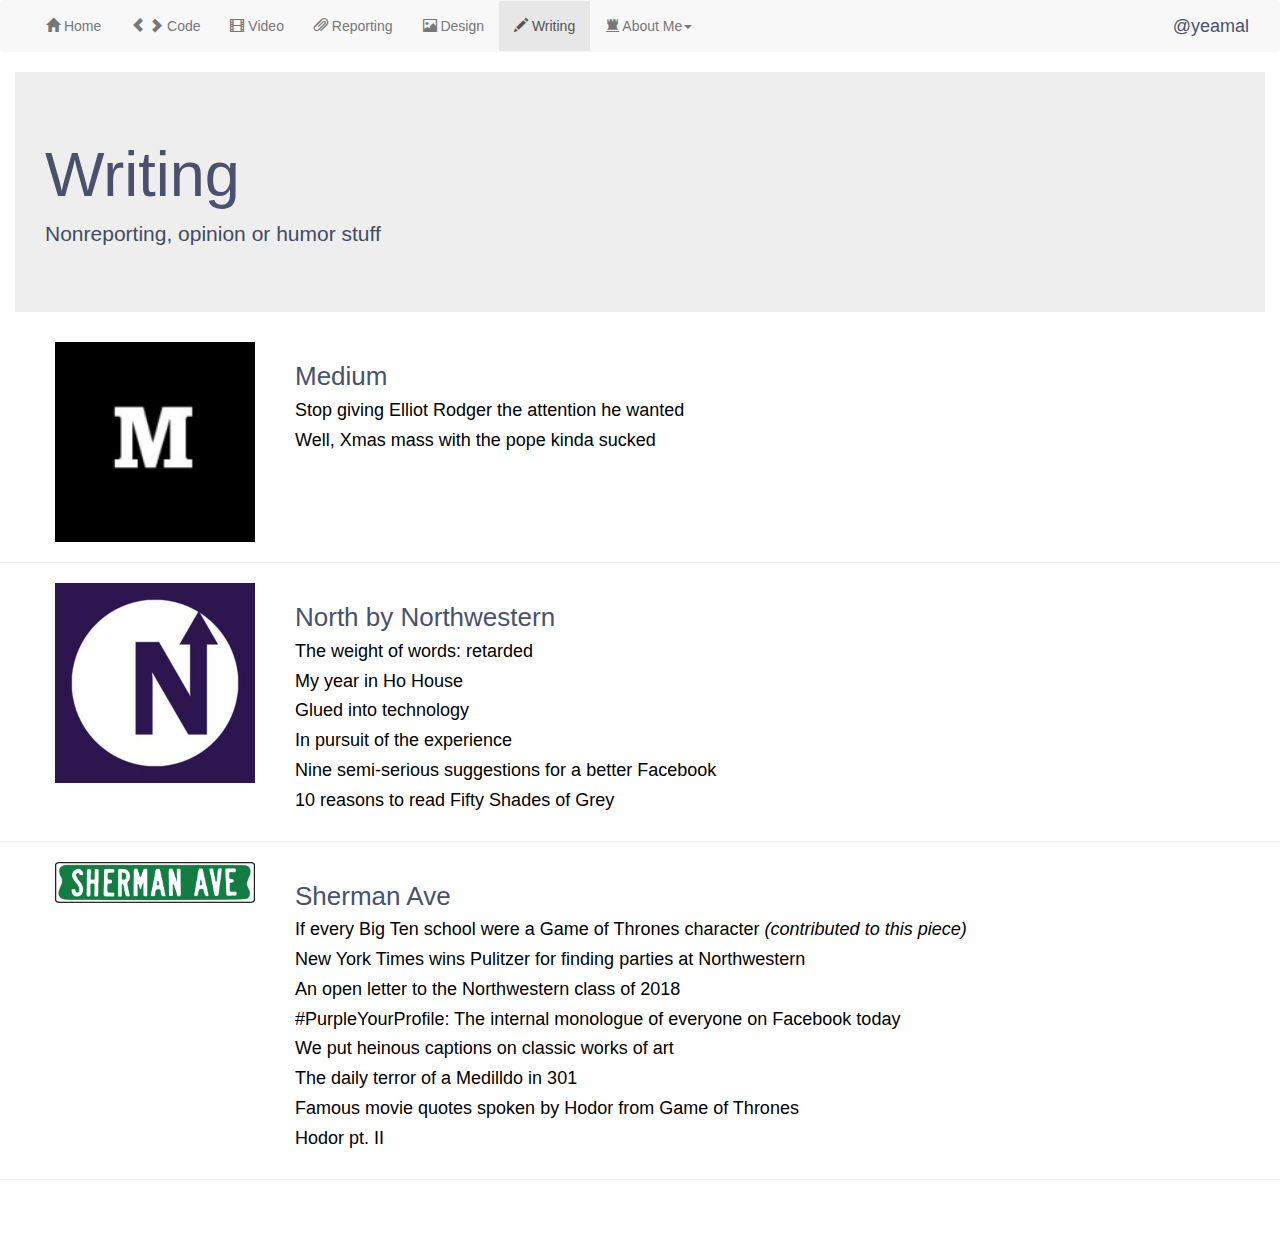
<file: writing.html>
<!DOCTYPE html>
<html lang="en">
  <head>
    <meta charset="utf-8">
    <meta http-equiv="X-UA-Compatible" content="IE=edge">
    <meta name="viewport" content="width=device-width, initial-scale=1">
    <title>Bootstrap 101 Template</title>

    <!-- Bootstrap -->
    <link href="css/bootstrap.min.css" rel="stylesheet">
    <link href="css/bootstrap.css" rel="stylesheet">

    <!-- HTML5 Shim and Respond.js IE8 support of HTML5 elements and media queries -->
    <!-- WARNING: Respond.js doesn't work if you view the page via file:// -->
    <!--[if lt IE 9]>
      <script src="https://oss.maxcdn.com/html5shiv/3.7.2/html5shiv.min.js"></script>
      <script src="https://oss.maxcdn.com/respond/1.4.2/respond.min.js"></script>
    <![endif]-->
  </head>
  <body>
    <nav class="navbar navbar-default" role="navigation">
      <div class="container-fluid">
        <!-- Brand and toggle get grouped for better mobile display -->
        

        <!-- Collect the nav links, forms, and other content for toggling -->
        <div class="collapse navbar-collapse" id="bs-example-navbar-collapse-1">
           <ul class="nav navbar-nav">
              <li><a href="index.html"><span class="glyphicon glyphicon-home"></span> Home</a></li>
              <li><a href="code.html"><span class="glyphicon glyphicon-chevron-left"></span> <span class="glyphicon glyphicon-chevron-right"></span> Code</a></li>
              <li><a href="video.html"><span class="glyphicon glyphicon-film"></span> Video </a></li>
              <li><a href="reporting.html"><span class="glyphicon glyphicon-paperclip"></span> Reporting </a></li>
              <li><a href="design.html"><span class="glyphicon glyphicon-picture"></span> Design </a></li>
              <li class="active"><a href="writing.html"><span class="glyphicon glyphicon-pencil"></span> Writing </a></li>
              
              <li>
                <a href="about.html" class="dropdown-toggle" data-toggle="dropdown"><span class="glyphicon glyphicon-tower"></span> About Me<b class="caret"></b></a>
                <ul class="dropdown-menu">
                  <li><a href="about.html">Mini Bio</a></li>
                  <li><a href="contact.html">Contact + Connect</a></li>
                  <li><a href="resume.html">Résumé</a></li>
                </ul>
              </li>
            </ul>


          <ul class="nav navbar-nav navbar-right">
            <li><a class="navbar-brand" id="twitter-handle" href="https://twitter.com/yeamal" target="_blank">@yeamal</a></li>
          </ul>
        </div><!-- /.navbar-collapse -->
      </div><!-- /.container-fluid -->
    </nav>

    <!--Jumbotron-->
    <div class="container-fluid">
      <div class="jumbotron">
        <h1>Writing</h1>
        <p>Nonreporting, opinion or humor stuff</p>
      </div>
    </div>

    <div class="container-fluid">
      <a href="https://medium.com/@yeamal" target="_blank"><img src="mediumLogo.png" id="logo"></a>
      <div id="articleLinks">
        <a href="https://medium.com/@yeamal" target="_blank"><h2>Medium</h2></a>
        <h4><a href="https://medium.com/@yeamal/stop-giving-elliot-rodger-the-attention-he-wanted-2f23d387fc32" target="_blank">Stop giving Elliot Rodger the attention he wanted</a></h4>
        <h4><a href="https://medium.com/@yeamal/well-xmas-mass-with-the-pope-kinda-sucked-fa041a0dfaca" target="_blank">Well, Xmas mass with the pope kinda sucked</a></h4>
      </div>
    </div>

    <hr class="featurette-divider">

    <div class="container-fluid">
        <a href="http://www.northbynorthwestern.com/" target="_blank"><img src="nbnLogo.jpg" id="logo"></a>
      <div id="articleLinks">
        <a href="http://www.northbynorthwestern.com/" target="_blank"><h2>North by Northwestern</h2></a>
        <h4><a href="http://www.northbynorthwestern.com/story/the-weight-of-words/" target="_blank">The weight of words: retarded</a></h4>
        <h4><a href="http://www.northbynorthwestern.com/story/first-impressions-freshman-housing/" target="_blank">My year in Ho House</a></h4>
        <h4><a href="http://www.northbynorthwestern.com/story/ctss-reactions-damon-horowitz/" target="_blank">Glued into technology</a></h4>
        <h4><a href="http://www.northbynorthwestern.com/story/in-pursuit-of-the-experience/" target="_blank">In pursuit of the experience</a></h4>
        <h4><a href="http://www.northbynorthwestern.com/story/nine-semi-serious-suggestions-for-a-better-faceboo/" target="_blank">Nine semi-serious suggestions for a better Facebook</a></h4>
        <h4><a href="http://www.northbynorthwestern.com/story/10-reasons-to-read-i50-shades-of-greyi//" target="_blank">10 reasons to read Fifty Shades of Grey</a></h4>
      </div>
    </div>

    <hr class="featurette-divider">

        <div class="container-fluid">
        <a href="http://sherman-ave.com/" target="_blank"><img src="ShermanAveOfficialLogo.jpg" style="width:200px; height:auto;" id="logo"></a>
      <div id="articleLinks">
        <a href="http://sherman-ave.com/" target="_blank"><h2>Sherman Ave</h2></a>
        <h4><a href="http://sherman-ave.com/if-every-big-10-school-were-a-game-of-thrones-character/" target="_blank">If every Big Ten school were a Game of Thrones character <em>(contributed to this piece)</em></a></h4>
        <h4><a href="http://sherman-ave.com/new-york-times-wins-pullitzer-for-finding-parties-at-northwestern/" target="_blank">New York Times wins Pulitzer for finding parties at Northwestern</a></h4>
        <h4><a href="http://sherman-ave.com/an-open-letter-to-the-northwestern-class-of-2018/" target="_blank">An open letter to the Northwestern class of 2018</a></h4>
        <h4><a href="http://sherman-ave.com/purpleyourprofile-the-internal-monologue-of-anyone-on-facebook-today/" target="_blank">#PurpleYourProfile: The internal monologue of everyone on Facebook today</a></h4>
        <h4><a href="http://sherman-ave.com/we-put-heinous-captions-on-classic-works-of-art/" target="_blank">We put heinous captions on classic works of art</a></h4>
        <h4><a href="http://sherman-ave.com/the-daily-terror-of-a-medilldo-in-301/" target="_blank">The daily terror of a Medilldo in 301</a></h4>
        <h4><a href="http://sherman-ave.com/famous-movie-quotes-spoken-by-hodor-from-game-of-thrones/" target="_blank">Famous movie quotes spoken by Hodor from Game of Thrones</a></h4>
        <h4><a href="http://sherman-ave.com/hodor-from-game-of-thrones-delivers-famous-movie-quotes-pt-ii/" target="_blank">Hodor pt. II</a></h4>
      </div>
    </div>

    <hr class="featurette-divider">

    <br>
    <br>

    <!-- jQuery (necessary for Bootstrap's JavaScript plugins) -->
    <script src="https://ajax.googleapis.com/ajax/libs/jquery/1.11.1/jquery.min.js"></script>
    <!-- Include all compiled plugins (below), or include individual files as needed -->
    <script src="js/bootstrap.min.js"></script>
  </body>
</html>
</file>
